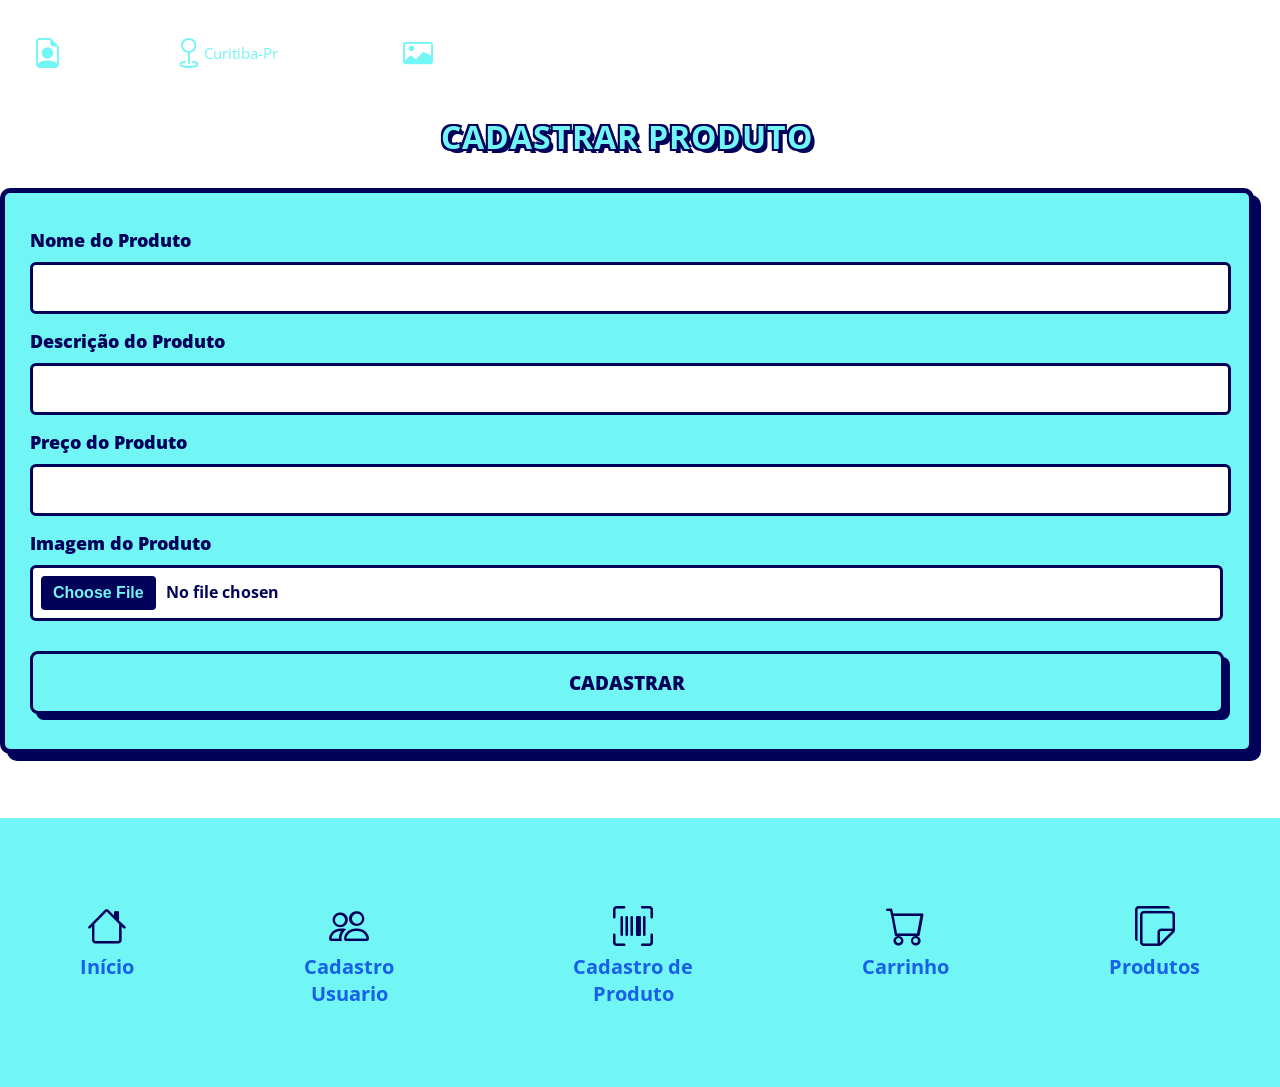
<file: cadastroProduto.html>
<!DOCTYPE html>
<html lang="pt-br">
<head>
    <meta charset="UTF-8">
    <meta http-equiv="X-UA-Compatible" content="IE=edge">
    <meta name="viewport" content="width=device-width, initial-scale=1.0">
    <link rel="stylesheet" href="https://cdn.jsdelivr.net/npm/bootstrap-icons@1.13.2/font/bootstrap-icons.min.css">
    <link rel="stylesheet" href="./css/style-padrao.css">
    

    <title>CWDRUMS</title>
</head>
<body>
    <header class="cabecalho">
        <nav class="menu">
            <ul class="ul-menu">
                <a href="login.html"><li><i class="bi bi-file-earmark-person"></i></li></a>

                <li id="imagem-localizacao"><i class="bi bi-geo"></i><p class="nome-localizacao">Curitiba-Pr</p></li>

                <li><i class="bi bi-card-image"> </i></li>
    
            </ul>
        </nav>
    </header>

<section id="cadastro-produto">

        <h1 class="nome-cadastrar-produto">Cadastrar Produto</h1>

        <form action="">
            <div class="descricoes-cadastro">
                <label for="">Nome do Produto</label>
                <input type="text">

                <label for="">Descrição do Produto</label>
                <input type="text">

                <label for="">Preço do Produto</label>
                <input type="text">

                <label for="">Imagem do Produto</label>
                <input type="file">

                <button class="add">Cadastrar</button>
            </div>
        </form>
</section>

  <footer id="footer" class="footer">
            <ul class="footer-card">
                <a href="home.html"><li class="footer-item">
                    <i class="bi bi-house"></i>
                    <p class="footer-nome-item">Início</p></li>
                </a>
                <a href="cadastroUsuario.html"><li class="footer-item">
                    <i class="bi bi-people"></i>
                    <p class="footer-nome-item">Cadastro Usuario</p></li>
                </a>
                <a href="cadastroProduto.html"><li  class="footer-item">
                    <i class="bi bi-upc-scan"></i>
                    <p class="footer-nome-item">Cadastro de Produto</p></li>
                </a>
                <a href="carrinho.html"><li  class="footer-item">
                    <i class="bi bi-cart"></i>
                    <p class="footer-nome-item">Carrinho</p></li>
                </a>
                <a href="produto.html"><li  class="footer-item" class="footer-item">
                    <i class="bi bi-stickies"></i>
                    <p class="footer-nome-item">Produtos</p></li>
                </a>
            </ul>
        </footer>

       </main>
    
</body>
</html>
</file>
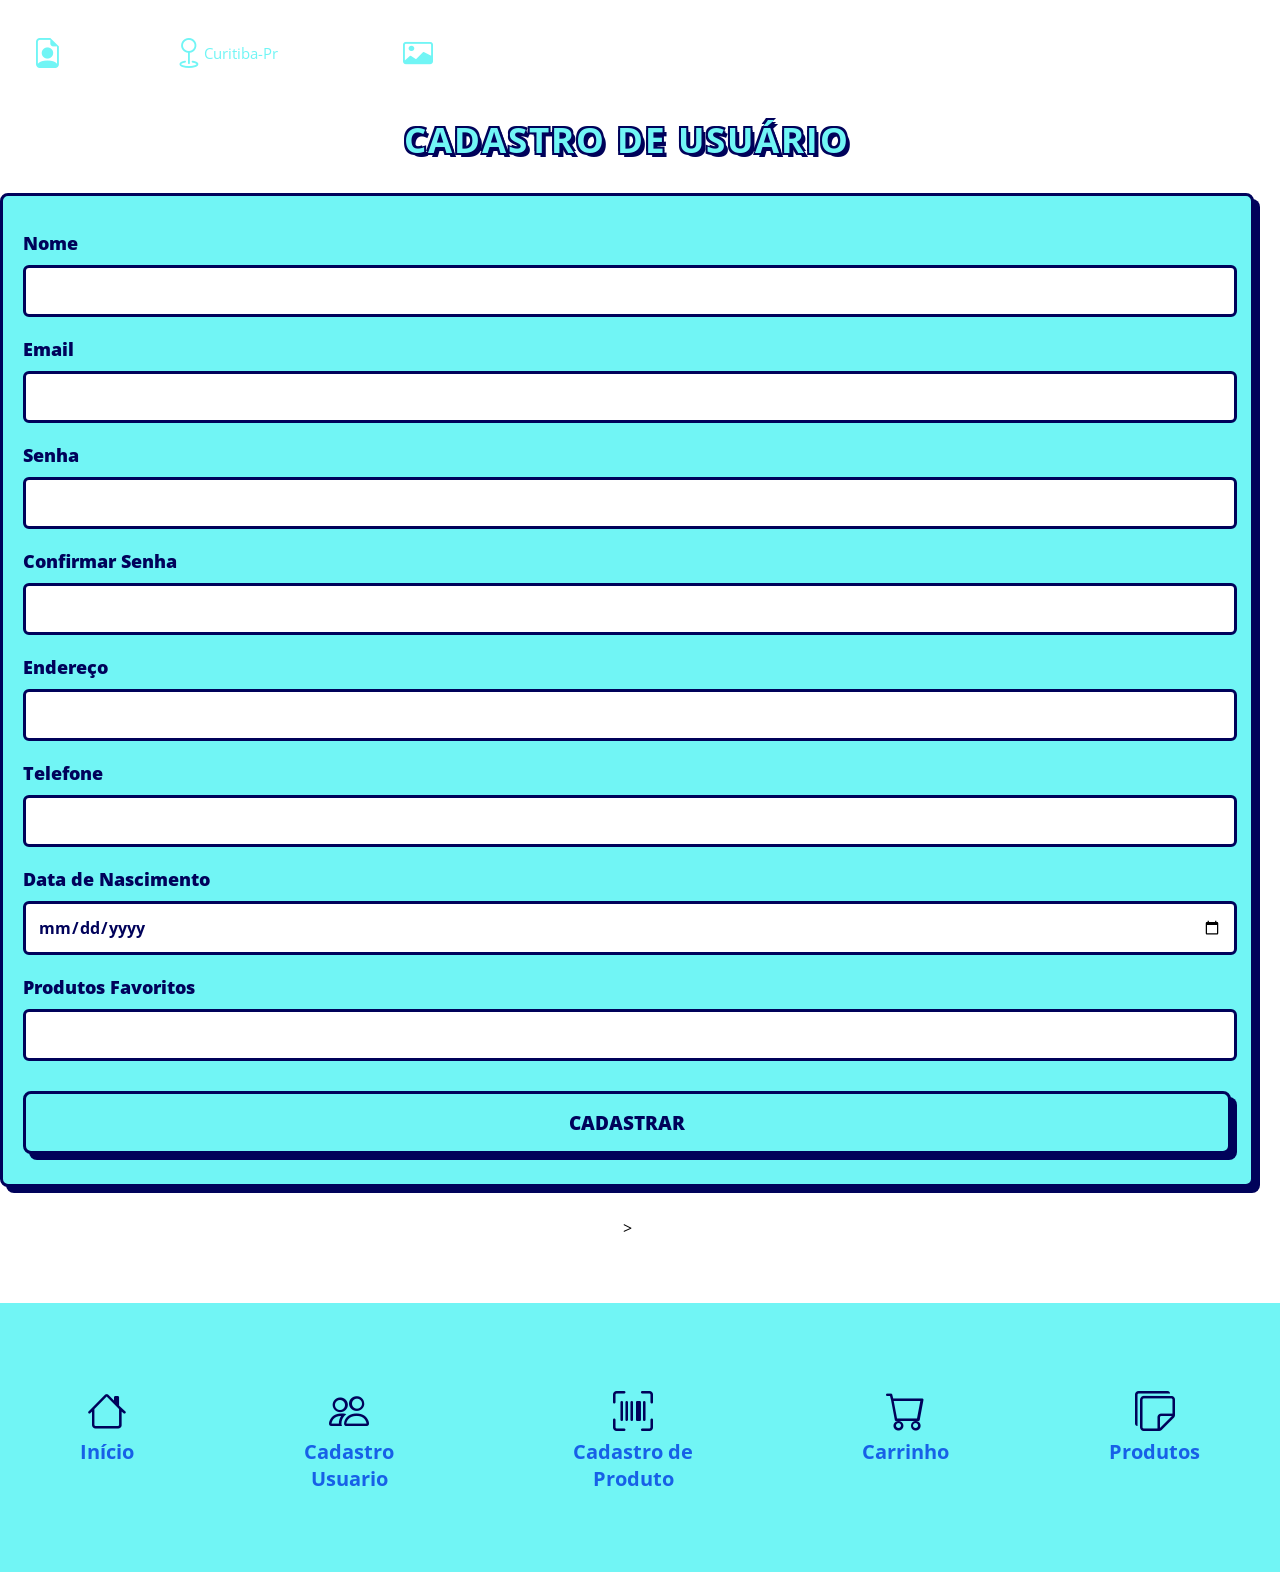
<file: cadastroUsuario.html>
<!DOCTYPE html>
<html lang="pt-br">
<head>
    <meta charset="UTF-8">
    <meta http-equiv="X-UA-Compatible" content="IE=edge">
    <meta name="viewport" content="width=device-width, initial-scale=1.0">
    <link rel="stylesheet" href="https://cdn.jsdelivr.net/npm/bootstrap-icons@1.13.2/font/bootstrap-icons.min.css">
    <link rel="stylesheet" href="./css/style-padrao.css">
    

    <title>CWDRUMS</title>
</head>
<body>
    <header class="cabecalho">
        <nav class="menu">
            <ul class="ul-menu">
                <a href="login.html"><li><i class="bi bi-file-earmark-person"></i></li></a>

                <li id="imagem-localizacao"><i class="bi bi-geo"></i><p class="nome-localizacao">Curitiba-Pr</p></li>

                <li><i class="bi bi-card-image"> </i></li>
    
            </ul>
        </nav>
    </header>
    
    <section id="cadastro-usuario">

        <h1 class="nome-cadastro-usuario">Cadastro de Usuário</h1>

        <form action="">
            <div class="descricao-usuario">
                <label for="">Nome</label>
                <input type="text">

                <label for="">Email</label>
                <input type="email">

                <label for="">Senha</label>
                <input type="password">

                <label for="">Confirmar Senha</label>
                <input type="password">

                <label for="">Endereço</label>
                <input type="text">

                <label for="">Telefone</label>
                <input type="text">

                <label for="">Data de Nascimento</label>
                <input type="date">

                <label for="">Produtos Favoritos</label>
                <input type="text">


                <button class="add">Cadastrar</button>
            </div>

        </form>>
    </section>

      <footer id="footer" class="footer">
            <ul class="footer-card">
                <a href="home.html"><li class="footer-item">
                    <i class="bi bi-house"></i>
                    <p class="footer-nome-item">Início</p></li>
                </a>
                <a href="cadastroUsuario.html"><li class="footer-item">
                    <i class="bi bi-people"></i>
                    <p class="footer-nome-item">Cadastro Usuario</p></li>
                </a>
                <a href="cadastroProduto.html"><li  class="footer-item">
                    <i class="bi bi-upc-scan"></i>
                    <p class="footer-nome-item">Cadastro de Produto</p></li>
                </a>
                <a href="carrinho.html"><li  class="footer-item">
                    <i class="bi bi-cart"></i>
                    <p class="footer-nome-item">Carrinho</p></li>
                </a>
                <a href="produto.html"><li  class="footer-item" class="footer-item">
                    <i class="bi bi-stickies"></i>
                    <p class="footer-nome-item">Produtos</p></li>
                </a>
            </ul>
        </footer>


       </main>
    
</body>
</html>
</file>
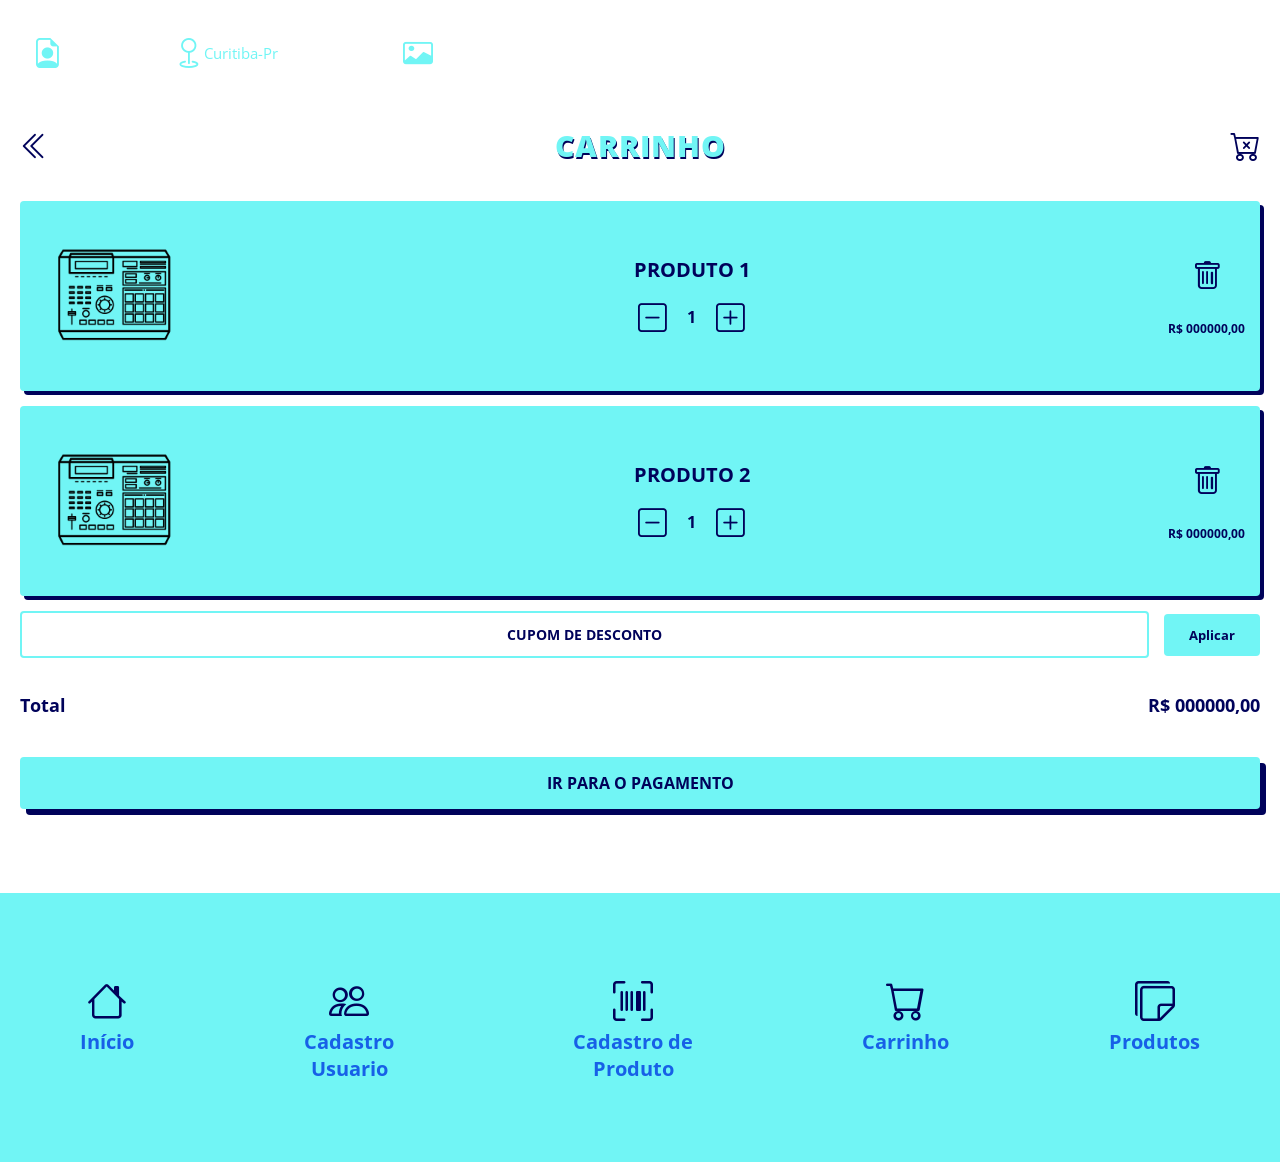
<file: carrinho.html>
<!DOCTYPE html>
<html lang="pt-br">
<head>
    <meta charset="UTF-8">
    <meta http-equiv="X-UA-Compatible" content="IE=edge">
    <meta name="viewport" content="width=device-width, initial-scale=1.0">
    <link rel="stylesheet" href="https://cdn.jsdelivr.net/npm/bootstrap-icons@1.13.2/font/bootstrap-icons.min.css">
    <link rel="stylesheet" href="./css/style-padrao.css">
    

    <title>CWDRUMS</title>
</head>
<body>
    <header class="cabecalho">
        <nav class="menu">
            <ul class="ul-menu">
                <a href="login.html"><li><i class="bi bi-file-earmark-person"></i></li></a>

                <li id="imagem-localizacao"><i class="bi bi-geo"></i><p class="nome-localizacao">Curitiba-Pr</p></li>

                <li><i class="bi bi-card-image"> </i></li>
    
            </ul>
        </nav>
    </header>



    <section id="carrinho-cabecalho">
        <i class="bi bi-chevron-double-left"></i>
        <p class="nome-carrinho">Carrinho</p>

        <i class="bi bi-cart-x"></i>

    </section>

    <section id="imagem-produto2">
        <div class="imagem-produto3">
            <img src="./images/mpc 2.png" alt="Imagem do Produto">
            <div>
                <h3 class="nome-produto2">Produto 1</h3>
                <div class="menos-mais">
            <i class="bi bi-dash-square"></i>
            <p>1</p>
            <i class="bi bi-plus-square"></i>
        </div>
        <div class="lixeira">
            <i class="bi bi-trash"></i>
            <p class="valor-produto">R$ 000000,00</p>
        </div>
            </div>


        </div>
     </section>


    <section id="imagem-produto2">
        <div class="imagem-produto3">
            <img src="./images/mpc 2.png" alt="Imagem do Produto">
            <div>
                <h3 class="nome-produto2">Produto 2</h3>
                <div class="menos-mais">
            <i class="bi bi-dash-square"></i>
            <p>1</p>
            <i class="bi bi-plus-square"></i>
        </div>
        <div class="lixeira">
            <i class="bi bi-trash"></i>
            <p class="valor-produto">R$ 000000,00</p>
        </div>
            </div>


        </div>
    </section>

    <section id="cupom">
        <input type="text" placeholder="Cupom de Desconto">
        <button>Aplicar</button>
    </section>

    <section id="valor-total-produto">
        <div class="valor-compra">
        <p class="nome-total">Total</p>
        <p class="rs-total">R$ 000000,00</p>
        </div>

        <button class="add">Ir para o pagamento</button>
    </section>

     <footer id="footer" class="footer">
            <ul class="footer-card">
                <a href="home.html"><li class="footer-item">
                    <i class="bi bi-house"></i>
                    <p class="footer-nome-item">Início</p></li>
                </a>
                <a href="cadastroUsuario.html"><li class="footer-item">
                    <i class="bi bi-people"></i>
                    <p class="footer-nome-item">Cadastro Usuario</p></li>
                </a>
                <a href="cadastroProduto.html"><li  class="footer-item">
                    <i class="bi bi-upc-scan"></i>
                    <p class="footer-nome-item">Cadastro de Produto</p></li>
                </a>
                <a href="carrinho.html"><li  class="footer-item">
                    <i class="bi bi-cart"></i>
                    <p class="footer-nome-item">Carrinho</p></li>
                </a>
                <a href="produto.html"><li  class="footer-item" class="footer-item">
                    <i class="bi bi-stickies"></i>
                    <p class="footer-nome-item">Produtos</p></li>
                </a>
            </ul>
        </footer>

        <script src="./js/script-carrinho.js"></script>
</body>
</html>
</file>
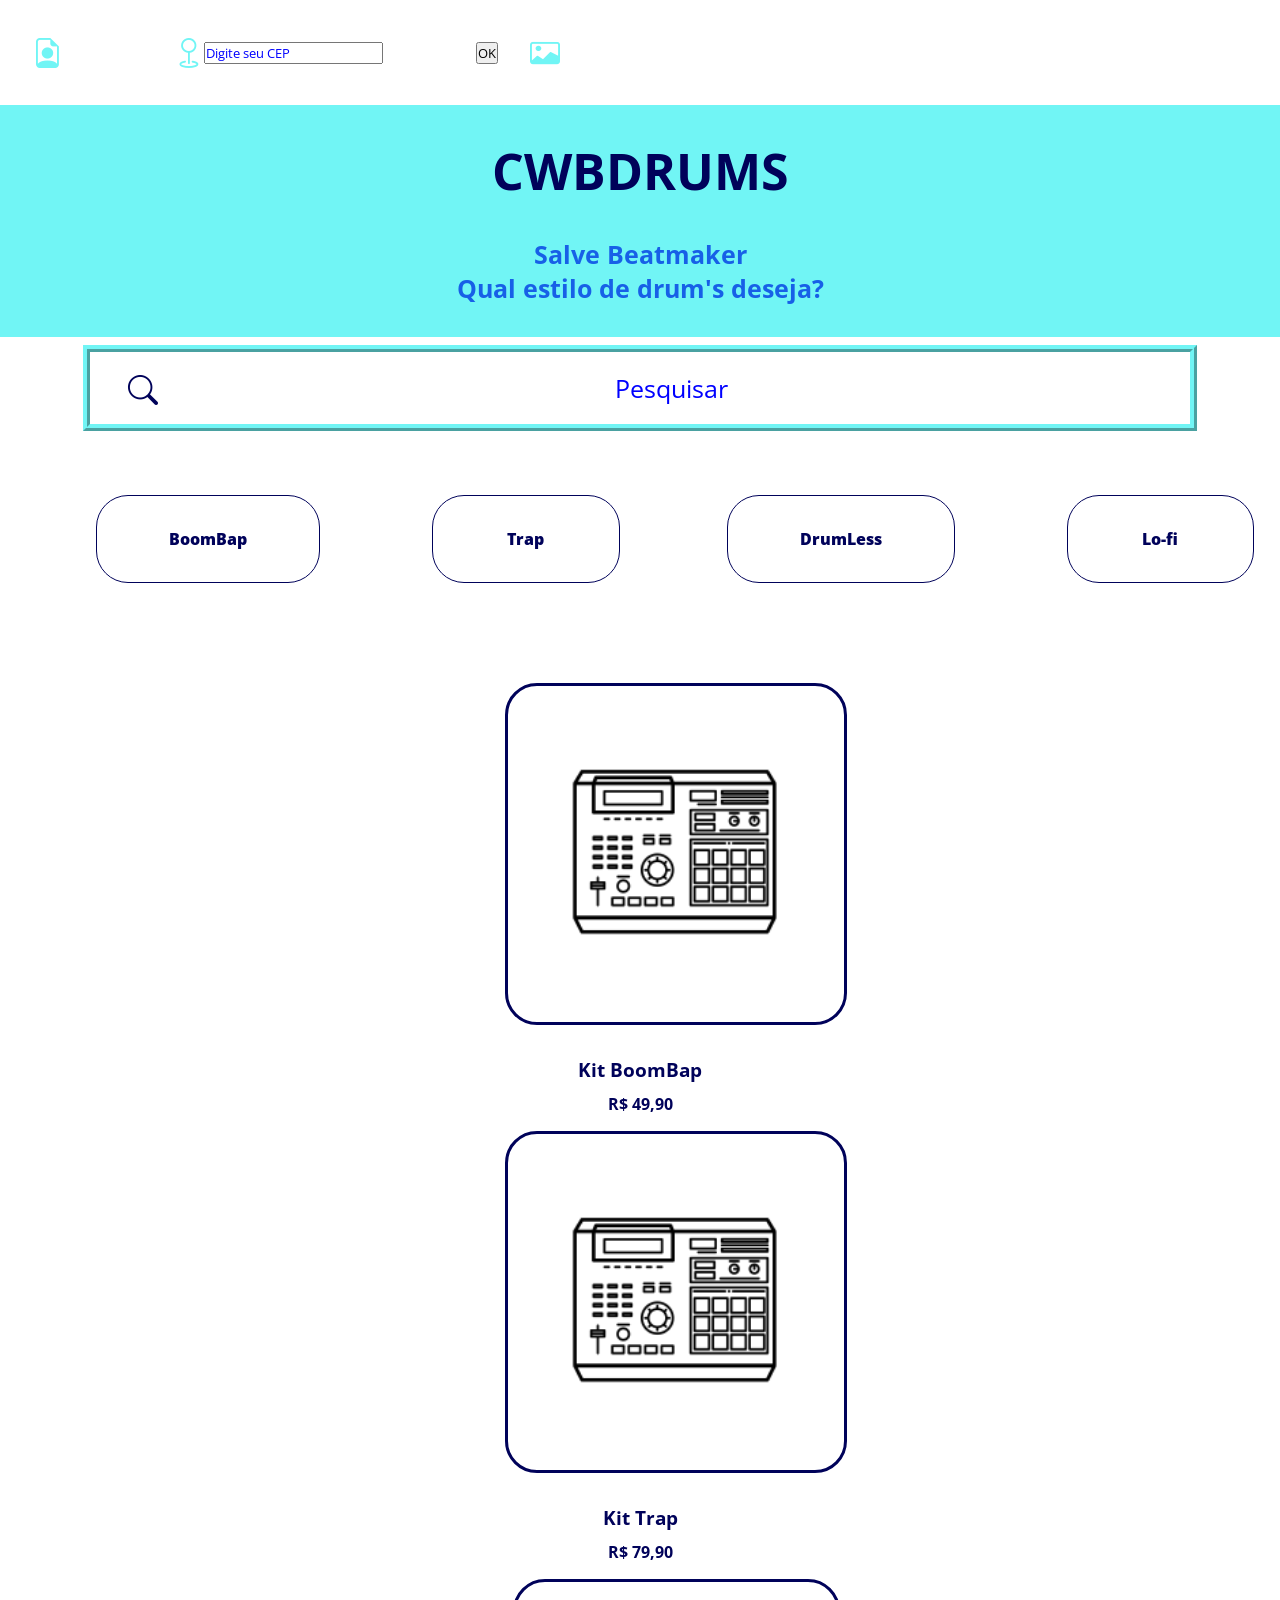
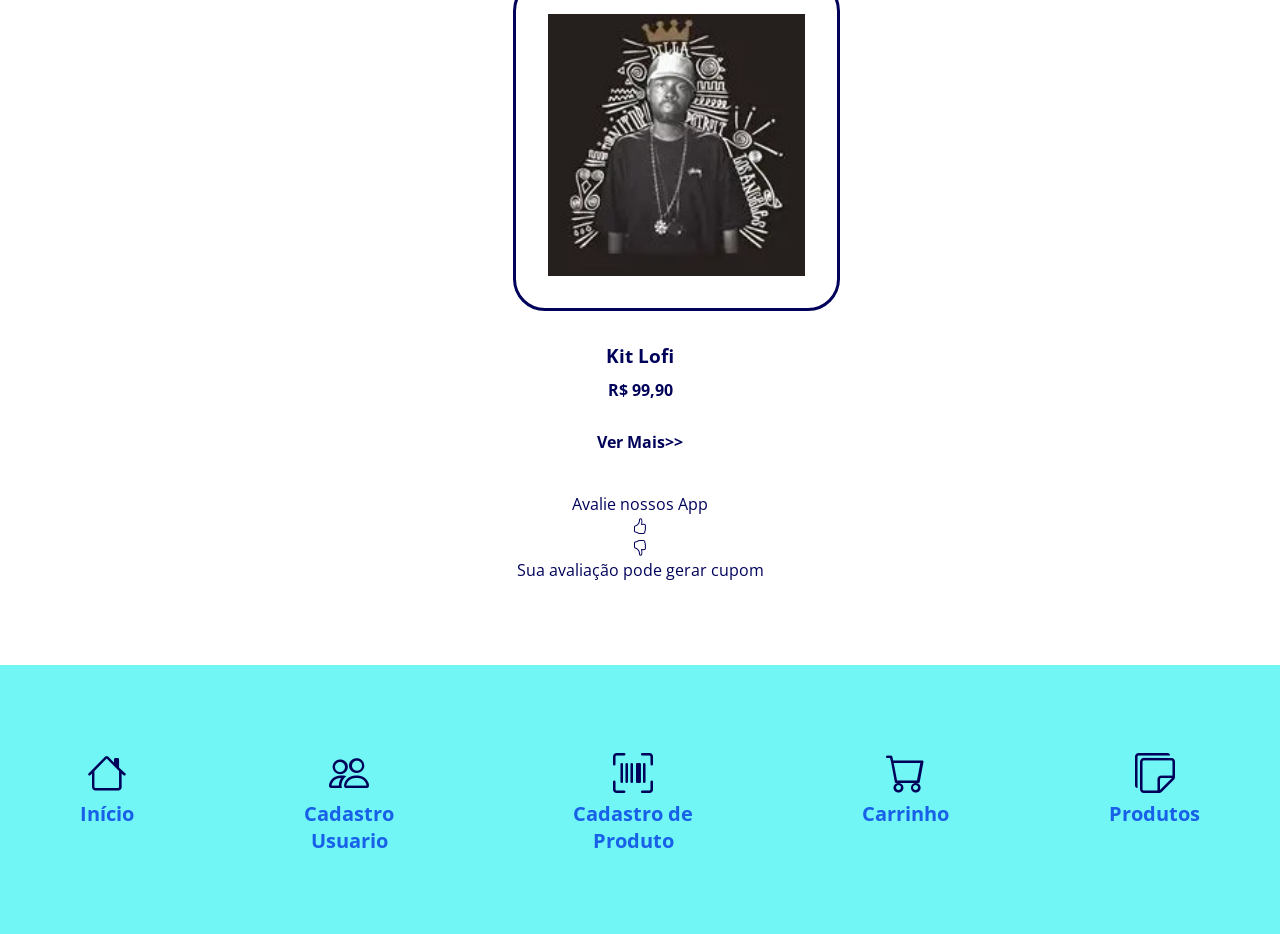
<file: home.html>
<!DOCTYPE html>
<html lang="pt-br">
<head>
    <meta charset="UTF-8">
    <meta http-equiv="X-UA-Compatible" content="IE=edge">
    <meta name="viewport" content="width=device-width, initial-scale=1.0">
    <link rel="stylesheet" href="https://cdn.jsdelivr.net/npm/bootstrap-icons@1.13.2/font/bootstrap-icons.min.css">
    <link rel="stylesheet" href="./css/style-padrao.css">
    

    <title>CWDRUMS</title>
</head>
<body>
    <header class="cabecalho">
        <nav class="menu">
            <ul class="ul-menu">
                <a href="login.html"><li><i class="bi bi-file-earmark-person"></i></li></a>

                <li id="imagem-localizacao">
                    <i class="bi bi-geo"></i>
                    <input id="cep" type="text" placeholder="Digite seu CEP">
                    <p class="nome-localizacao"></p></li>
                    <button onclick="consultaEndereco()">OK</button>

                <li><i class="bi bi-card-image"> </i></li>
    
            </ul>
        </nav>
    </header>

    <main>
        <section
         id="inicio">
            <h1 id="nome-empresa">CWBDRUMS</h1>
            <h2 class="mensagem">Salve Beatmaker
            <h3 class="mensagem">Qual estilo de drum's deseja?</h3>
            </h2>

      </section>

        <section id="input">
            <i class="bi bi-search"></i>
            <input id="input-text" type="text" placeholder="Pesquisar">
        </section>


        <section id="categorias">
            <ul id="categoria-ul">
                <a href="" class="categoria-a">
                    <li class="categoria">BoomBap</li>
                </a>
                <a href="" class="categoria-a">
                    <li class="categoria">Trap</li>
                </a>
                <a href="" class="categoria-a">
                    <li class="categoria">DrumLess</li
                        ></a>
                <a href="" class="categoria-a">
                    <li class="categoria">Lo-fi</li>
                </a>
                
                
            </ul>
        </section> 

        <section id="categoria-produto">
            <div class="imagem-produto">
                <a href=""><img src="./images/mpc 2.png" alt="">
                <h3 class="nome-produto">Kit BoomBap</h3>
                <p class="preco-produto">R$ 49,90</p></a>
                
                <a href=""><img src="./images/mpc 2.png" alt="">
                <h3 class="nome-produto">Kit Trap</h3>
                <p class="preco-produto">R$ 79,90</p></a>

                <a href=""><img src="./images/OIP.jpg" alt="">
                <h3 class="nome-produto">Kit Lofi</h3>
                <p class="preco-produto">R$ 99,90</p></a>
                
            </div>

            <div>
                <a href="">Ver Mais>></a>
            </div>
        </section>
        
        <section id="avaliacao">
            <p class="avaliacao-nome">Avalie nossos App</p>
            <i class="bi bi-hand-thumbs-up"></i>
            <i class="bi bi-hand-thumbs-down"></i>

            <span>Sua avaliação pode gerar cupom</span>
        </section>

        <footer id="footer" class="footer">
            <ul class="footer-card">
                <a href="home.html"><li class="footer-item">
                    <i class="bi bi-house"></i>
                    <p class="footer-nome-item">Início</p></li>
                </a>
                <a href="cadastroUsuario.html"><li class="footer-item">
                    <i class="bi bi-people"></i>
                    <p class="footer-nome-item">Cadastro Usuario</p></li>
                </a>
                <a href="cadastroProduto.html"><li  class="footer-item">
                    <i class="bi bi-upc-scan"></i>
                    <p class="footer-nome-item">Cadastro de Produto</p></li>
                </a>
                <a href="carrinho.html"><li  class="footer-item">
                    <i class="bi bi-cart"></i>
                    <p class="footer-nome-item">Carrinho</p></li>
                </a>
                <a href="produto.html"><li  class="footer-item" class="footer-item">
                    <i class="bi bi-stickies"></i>
                    <p class="footer-nome-item">Produtos</p></li>
                </a>
            </ul>
        </footer>
     

       </main>
       <script src="./js/script-home.js"></script>
    
</body>
</html>
</file>
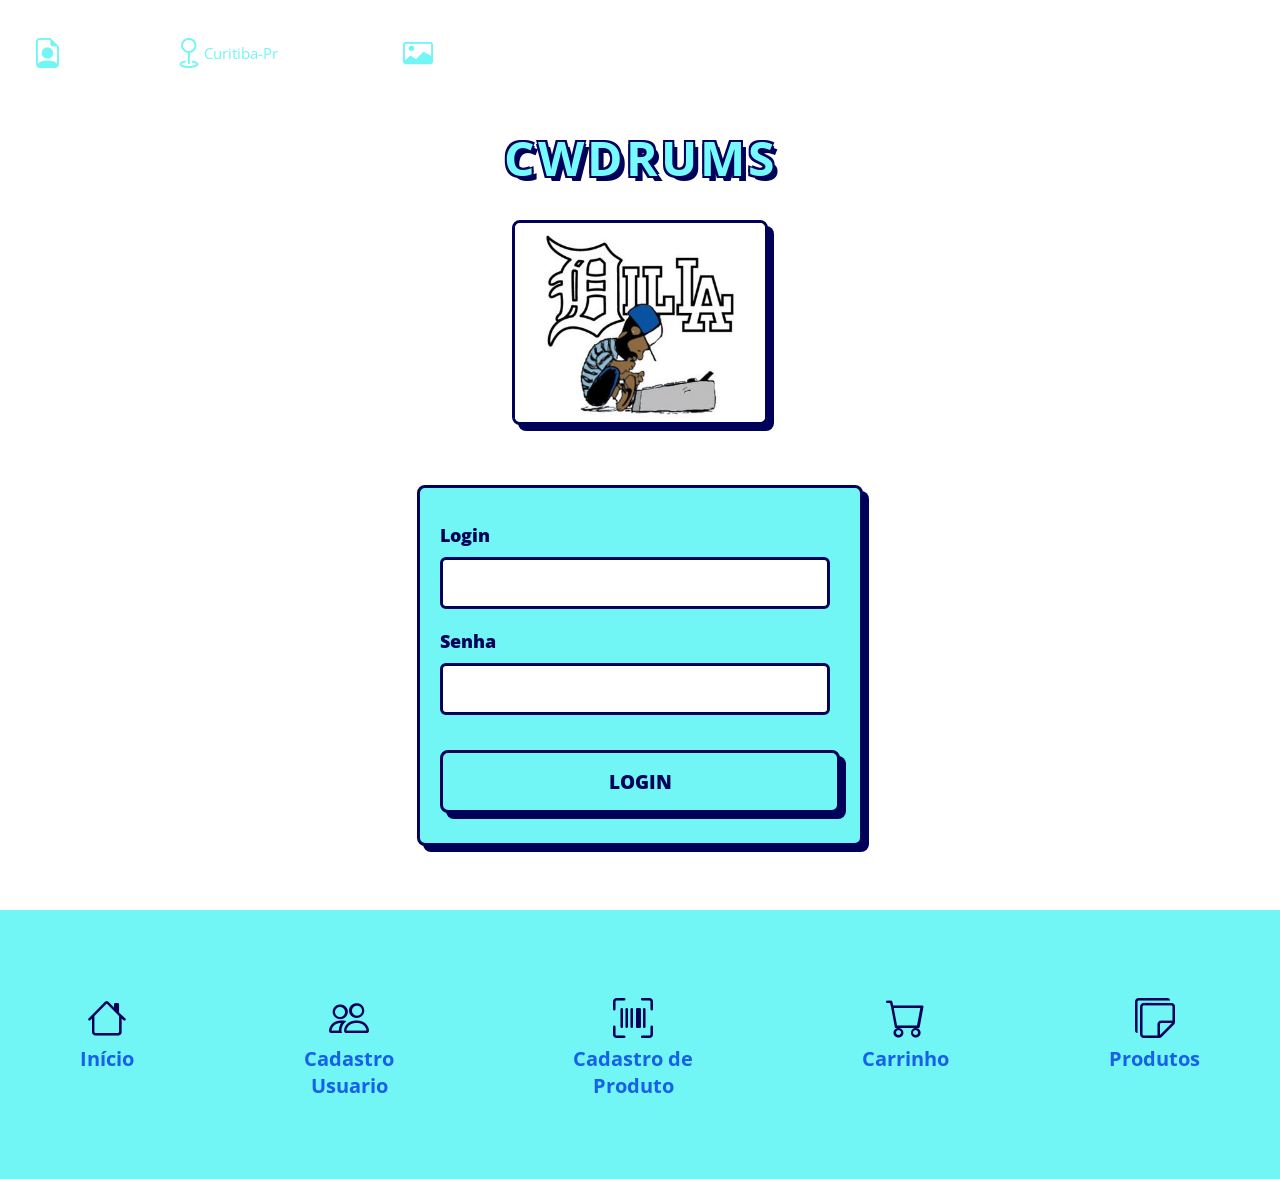
<file: login.html>
<!DOCTYPE html>
<html lang="pt-br">
<head>
    <meta charset="UTF-8">
    <meta http-equiv="X-UA-Compatible" content="IE=edge">
    <meta name="viewport" content="width=device-width, initial-scale=1.0">
    <link rel="stylesheet" href="https://cdn.jsdelivr.net/npm/bootstrap-icons@1.13.2/font/bootstrap-icons.min.css">
    <link rel="stylesheet" href="./css/style-padrao.css">
    

    <title>CWDRUMS</title>
</head>
<body>
    <header class="cabecalho">
        <nav class="menu">
            <ul class="ul-menu">
                <a href="login.html"><li><i class="bi bi-file-earmark-person"></i></li></a>

                <li id="imagem-localizacao"><i class="bi bi-geo"></i><p class="nome-localizacao">Curitiba-Pr</p></li>

                <li><i class="bi bi-card-image"> </i></li>
    
            </ul>
        </nav>
    </header>

    <section id="login">
        <h1 class="nome-empresa">CWDRUMS</h1>
        <img src="./images/j dilla.jpg" alt="Imagem da empresa">

        <Section id="mensagem-ok" class="mensagem-ok"></Section>

        <div class="descricao-login">
            <label for="">Login</label>
            <input id="meuInput" type="text">

            <label for="">Senha</label>
            <input id="meuInput2" type="password">

            <button id="addBotao" class="add">Login</button>
        </div>
    </section>

  <footer id="footer" class="footer">
            <ul class="footer-card">
                <a href="home.html"><li class="footer-item">
                    <i class="bi bi-house"></i>
                    <p class="footer-nome-item">Início</p></li>
                </a>
                <a href="cadastroUsuario.html"><li class="footer-item">
                    <i class="bi bi-people"></i>
                    <p class="footer-nome-item">Cadastro Usuario</p></li>
                </a>
                <a href="cadastroProduto.html"><li  class="footer-item">
                    <i class="bi bi-upc-scan"></i>
                    <p class="footer-nome-item">Cadastro de Produto</p></li>
                </a>
                <a href="carrinho.html"><li  class="footer-item">
                    <i class="bi bi-cart"></i>
                    <p class="footer-nome-item">Carrinho</p></li>
                </a>
                <a href="produto.html"><li  class="footer-item" class="footer-item">
                    <i class="bi bi-stickies"></i>
                    <p class="footer-nome-item">Produtos</p></li>
                </a>
            </ul>
    </footer>
<script src="./js/script-login.js"></script>

    
</body>
</html>
</file>
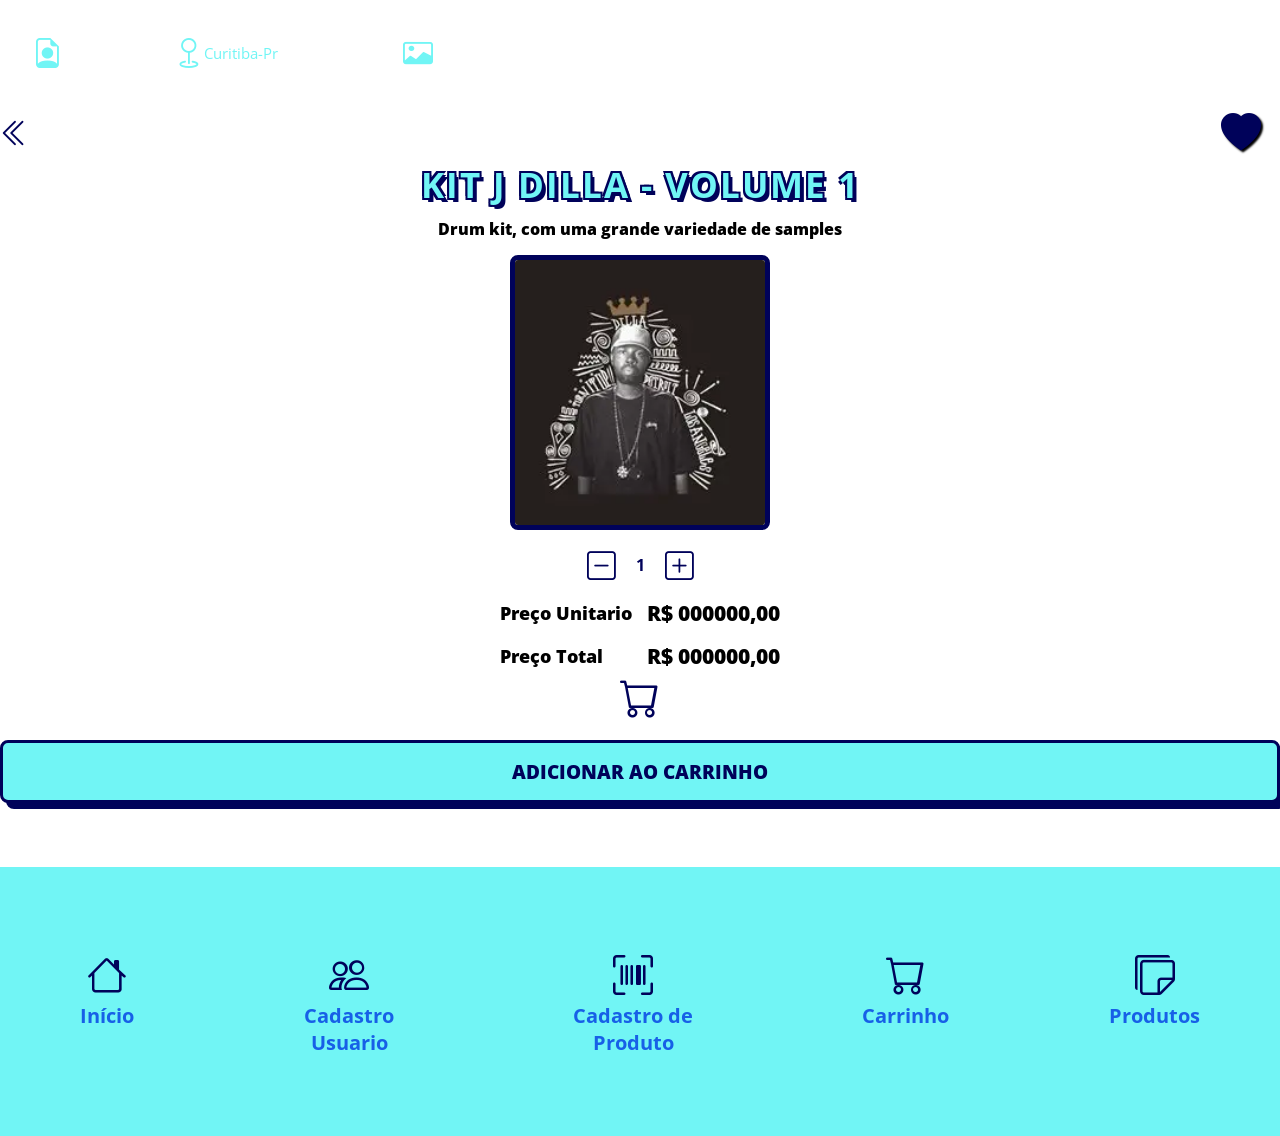
<file: produto.html>
<!DOCTYPE html>
    <html lang="pt-br">
    <head>
        <meta charset="UTF-8">
        <meta http-equiv="X-UA-Compatible" content="IE=edge">
        <meta name="viewport" content="width=device-width, initial-scale=1.0">
        <link rel="stylesheet" href="https://cdn.jsdelivr.net/npm/bootstrap-icons@1.13.2/font/bootstrap-icons.min.css">
        <link rel="stylesheet" href="./css/style-padrao.css">
        

        <title>CWDRUMS</title>
    </head>
    <body>
        <header class="cabecalho">
            <nav class="menu">
                <ul class="ul-menu">
                    <a href="login.html"><li><i class="bi bi-file-earmark-person"></i></li></a>

                    <li id="imagem-localizacao"><i class="bi bi-geo"></i><p class="nome-localizacao">Curitiba-Pr</p></li>

                    <li><i class="bi bi-card-image"> </i></li>
        
                </ul>
            </nav>
        </header>

        <section id="cabecalho-produto">
            <i class="bi bi-chevron-double-left"></i>
            <i class="bi bi-heart-fill"></i>
        </section>

        <section id="nome-produto-kit">
            <h1 class="nome-kit">KIT J DILLA - VOLUME 1</h1>
            <p class="descricao-produto">Drum kit, com uma grande variedade de samples</p>
        </section>

        <div class="imagem-produto4">
            <img src=".//images/OIP.png" alt="Imagem do Produto">

            <div class="menos-mais">
                <i class="bi bi-dash-square"></i>
                <p class="quantidade">1</p>
                <i class="bi bi-plus-square"></i>
            </div>
        </div>

        <div class="valor-produto2">
            <p class="preco">Preço Unitario</p>
            <p class="preco">R$ 000000,00</p> 

            <p class="preco">Preço Total</p>
            <p class="preco">R$ 000000,00</p>
        </div>

        <div >
            <i class="bi bi-cart"></i>
            <button class="add">Adicionar ao Carrinho</button>
        </div>

          <footer id="footer" class="footer">
            <ul class="footer-card">
                <a href="home.html"><li class="footer-item">
                    <i class="bi bi-house"></i>
                    <p class="footer-nome-item">Início</p></li>
                </a>
                <a href="cadastroUsuario.html"><li class="footer-item">
                    <i class="bi bi-people"></i>
                    <p class="footer-nome-item">Cadastro Usuario</p></li>
                </a>
                <a href="cadastroProduto.html"><li  class="footer-item">
                    <i class="bi bi-upc-scan"></i>
                    <p class="footer-nome-item">Cadastro de Produto</p></li>
                </a>
                <a href="carrinho.html"><li  class="footer-item">
                    <i class="bi bi-cart"></i>
                    <p class="footer-nome-item">Carrinho</p></li>
                </a>
                <a href="produto.html"><li  class="footer-item" class="footer-item">
                    <i class="bi bi-stickies"></i>
                    <p class="footer-nome-item">Produtos</p></li>
                </a>
            </ul>
        </footer>

        <script src="./js/script-produto.js"></script>
        
    </body>
    </html>
</file>
<file: css/style-padrao.css>
/*fonte */
@import url('https://fonts.googleapis.com/css2?family=Fjalla+One&family=Open+Sans:ital,wght@0,300..800;1,300..800&display=swap');


*{
    font-family: 'Open Sans', cursive;
    padding: 0;
    margin: 0;
}

ruter{
    text-decoration: none;
    color: black;
}

Body{
    min-height: 100vh;
    
}

:root{
    --blackground-clean: #71f5f5;
    --cor-da-empresa: #00025a;

}

/* Eslização da header */
.cabecalho{

    width: 100%;
    background-image: url(https://f4.bcbits.com/img/a1353065951_16.jpg);
    background-size: cover;


        
}

.menu{
    display: flex;
}

.menu .ul-menu{
    display: flex;
    justify-content: flex-end;
    align-items: center;

}

.ul-menu li{
    list-style: none;
    padding: 2rem;
    color:antiquewhite;

}

.bi-file-earmark-person{
    font-size: 30px;
    color: var(--blackground-clean)
}

ul li#imagem-localizacao{
    display: flex;
    padding-right: 0;
    padding-left: 5rem;
    margin-right: .8rem;
    align-items: center;

}



.bi-geo{
    font-size: 30px;
    color: var(--blackground-clean)
}

.nome-localizacao{

    font-size: 15px;
    color: var(--blackground-clean);
    padding-left: 0;
    padding-right: 5rem;

}



.bi-card-image{
    font-size: 30px;
    color: var(--blackground-clean)
}

/*Estilizacao da Seção de mensagens*/

section#inicio{
    padding: 2rem;
    background: var(--blackground-clean);
    text-align: center ;

}

#nome-empresa{
    font-style:bold ;
    font-size: 50px;
    margin-bottom: 2rem;
    color: var(--cor-da-empresa);

}

.mensagem{
    color: rgb(23, 96, 231);
    font-size: 25px;
}

/*Estilização da seçao INPUT*/

section#input{
    display: flex;
    padding-top: .5rem;
    width: 90%;
    margin: auto;
    align-items: center;
    
}

i.bi-search{
    position: absolute;
    color: var(--cor-da-empresa);
    padding-top: .2rem;
    padding-left: 4rem;
    font-size: 30px;
    
}

#input-text{
    width: 90%;
    margin: auto;
    font-size: 25px;
    padding: 1.2rem 0 1.2rem;
    padding-left: 4rem;
    border: 2mm ridge var(--blackground-clean);
    text-align: center;

}

input:focus{
    outline: 0;
}

::-webkit-input-placeholder{
    color: blue;
}

input[type="texte"]{
    color: blue;
}

/*Estilização da seção categoria*/

section#categorias{
    display: flex;

}

#categoria-ul{
    display: flex;
    justify-content: center;
}

.categoria-a{
    margin: 3rem 5rem;
    text-decoration: none;
    justify-content: center;
}

li.categoria{
    margin: auto;
    color: var(--cor-da-empresa);
    list-style: none;
    border: solid 1px var(--cor-da-empresa);
    border-radius: 2rem;
    width: 90%;
    padding: 2rem;
    margin: 1rem;
    font-weight: 1000;
    text-align: center;
    transition: transform 0.6s ease-in-out;
    transition: box-shadow 0.2s ease-in-out;

}

.categoria:hover{
    background-color: var(--blackground-clean);
    border: 5px solid var(--cor-da-empresa);
    transform: scale(1.1);
    box-shadow: 0 5px 15px black;

}

/*estilização produtos*/

#categoria-produto {
    display: flex;
    flex-direction: column;
    align-items: center; 
    text-align: center;
    padding: 20px 0;
}

.imagem-produto {
    display: flex;
    flex-direction: column;
    align-items: center;
    
}

.imagem-produto img {
    max-width: 100%;
    height: auto;
    margin-top: 20px; 
    border: solid 3px var(--cor-da-empresa);
    border-radius: 2rem;
     width: 90%;
    padding: 2rem;
    margin: 1rem;
    font-weight: 1000;
    text-align: center;
    transition: transform 0.6s ease-in-out;
    transition: box-shadow 0.2s ease-in-out;
}

.nome-produto {
    margin-top: 10px; 
    margin-bottom: 10px;
    font-size: 1.2rem;
}


#categoria-produto div:last-child {
    margin-top: 30px;   
}

/* Estilo do link "Ver Mais" */
#categoria-produto a {
    text-decoration: none;
    font-weight: bold;
    color: var(--cor-da-empresa); 
}

#categoria-produto a:hover {
    text-decoration: underline;
}

/*estilizaçao avaliação*/

#avaliacao{
    display: flex;
    flex-direction: column;
    align-items: center; 
    text-align: center;
    padding: 20px 0;
    color: var(--cor-da-empresa);

}


/*Estilizacao do foooter*/

.footer{
    background-color: var(--blackground-clean);
    margin-top: 4rem;
}

.footer-card{
    display: flex;
    justify-content: space-around;
    align-items: baseline;

}

.footer-card li{
    list-style: none;
}

.footer-card a{
    text-decoration: none;
    text-align: center;
    color: black;

}

.footer-item{
    margin: 5rem;

}

i.bi-house{
    font-size: 40px;
    color: var(--cor-da-empresa);
}

i.bi-people{
    font-size: 40px;
    color: var(--cor-da-empresa);
}


i.bi-upc-scan{
    font-size: 40px;
    color: var(--cor-da-empresa);
}

i.bi-cart{
    font-size: 40px;
    color: var(--cor-da-empresa);
}

i.bi-stickies{
    font-size: 40px;
    color: var(--cor-da-empresa);
}

.footer-nome-item{
    font-size: 20px;
    font-weight: 700;
    color: rgb(23, 96, 231);

}

/*Estilização carrinho*/

#carrinho-cabecalho{
    display: flex;
    justify-content: space-between;
    align-items: center;
    padding: 20px;
    margin-bottom: 10px;
}

i.bi-chevron-double-left{
    font-size: 30px;
    cursor: pointer;
    color: var(--cor-da-empresa);

   
}   
.nome-carrinho{
    font-size: 30px;
    font-weight: 900;
    text-transform: uppercase;
    color: var(--blackground-clean); 
    text-shadow: 1.5px 1.5px 0px var(--cor-da-empresa);
    letter-spacing: 1px;
}

i.bi-cart-x{  
    font-size: 30px;
    cursor: pointer;
    color: var(--cor-da-empresa);
    
}

#imagem-produto2 {
    margin: 15px 20px;
}

.imagem-produto3 {
    display: flex;
    justify-content: space-between;
    align-items: center;
    background-color: var(--blackground-clean);
    padding: 15px;
    border-radius: 4px;
    box-shadow: 4px 4px 0px var(--cor-da-empresa); 
    gap: 20px; 
}

.imagem-produto3 > img {
    width: 150px;
    height: 150px;
    object-fit: cover;
    padding: 5px;
    border-radius: 4px;
}

.imagem-produto3 > div {
    display: grid;
    grid-template-columns: 1fr auto;
    grid-template-rows: auto auto;
    width: 100%;
    align-items: center;
    row-gap: 15px;
}

.nome-produto2 {
    grid-column: 1;
    grid-row: 1;
    font-size: 20px;
    font-weight: bold;
    text-transform: uppercase;
    text-align: center;
    color: var(--cor-da-empresa);
}

.menos-mais {
    grid-column: 1;
    grid-row: 2;
    display: flex;
    align-items: center;
    justify-content: center;
    gap: 15px;
}

.menos-mais i {
    font-size: 15px;
    cursor: pointer;
    color: var(--cor-da-empresa);
}

.menos-mais p {
    font-size: 16px;
    font-weight: bold;
    color: var(--cor-da-empresa);
}

.lixeira {
    grid-column: 2;
    grid-row: 1 / 3; 
    display: flex;
    flex-direction: column;
    justify-content: space-between;
    align-items: center;
    height: 100%;
}

.lixeira .bi-trash {
    font-size: 30px;
    color: var(--cor-da-empresa);
    cursor: pointer;
}

.valor-produto {
    font-size: 12px;
    font-weight: bold;
    color: var(--cor-da-empresa);
    margin-top: 20px;
}

#cupom {
    display: flex;
    justify-content: space-between;
    align-items: center;
    margin: 15px 20px;
    gap: 15px; 
}

#cupom input {
    flex: 1; 
    padding: 12px 15px;
    border: 2px solid var(--blackground-clean);
    border-radius: 4px;
    font-size: 14px;
    font-weight: bold;
    color: var(--cor-da-empresa);
    text-align: center; 
    background-color: transparent;
    outline: none;
}

#cupom input::placeholder {
    color:var(--cor-da-empresa);
    text-transform: uppercase;
}

#cupom button {
    padding: 12px 25px;
    background-color: var(--blackground-clean);
    color: var(--cor-da-empresa); 
    border: none;
    border-radius: 4px;
    font-size: 13px;
    font-weight: bold;
    cursor: pointer;
    transition: background-color 0.2s;
}

#cupom button:hover {
    background-color: rgba(0, 0, 255, 0.363);
}


#valor-total-produto {
    padding: 20px;
    margin-top: 10px;
}

.valor-compra {
    display: flex;
    justify-content: space-between;
    align-items: center;
    margin-bottom: 25px; 
}

.nome-total,
.rs-total {
    font-size: 18px;
    font-weight: bold;
    color: var(--cor-da-empresa);
}

#valor-total-produto button {
    width: 100%;
    padding: 15px;
    background-color: var(--blackground-clean); 
    color: var(--cor-da-empresa);
    border: none;
    border-radius: 4px;
    font-size: 16px;
    font-weight: bold;
    cursor: pointer;
    text-transform: uppercase;
}


/*Estilizacao da page Produto*/


#cabecalho-produto {
    display: flex;
    justify-content: space-between;
    align-items: center;
}

i.bi-heart-fill{
    font-size: 40px;
    text-shadow: 2px 2px 2px black;
    color: var(--cor-da-empresa);
    padding-right: 1.2rem;
}

i.red{
    color: var(--blackground-clean);
}

/*i.bi-heart-fill:hover{
    color: var(--blackground-clean);
}*/


#nome-produto-kit {
    text-align: center;
    display: flex;
    flex-direction: column;
    gap: 10px;
}

.nome-kit {
    font-size: 2.2rem;
    color: var(--blackground-clean); 
    text-transform: uppercase;
    letter-spacing: 2px;
    text-shadow: 
        -2px -2px 0 var(--cor-da-empresa),  
         2px -2px 0 var(--cor-da-empresa),
        -2px  2px 0 var(--cor-da-empresa),
         2px  2px 0 var(--cor-da-empresa),
         4px  4px 0 var(--cor-da-empresa);
}

.descricao-produto {
    font-size: 1rem;
    font-weight: 800;
}


.imagem-produto4 {
    padding: 15px;
    display: flex;
    flex-direction: column;
    align-items: center;
    gap: 15px;
}

.imagem-produto4 img {
    width: 100%;
    max-width: 250px;
    border: 5px solid var(--cor-da-empresa);
    border-radius: 8px;
    background-color: white;
}

.menos-mais {
    display: flex;
    align-items: center;
    gap: 20px;
    font-size: 1.5rem;
    font-weight: 800;
}

.menos-mais i {
    font-size: 1.8rem;
    cursor: pointer;
}


.valor-produto2 {
    display: grid;
    grid-template-columns: auto auto;
    justify-content: center;
    gap: 15px;
    align-items: center;
    padding: 0 10px;
}

.valor-produto2 .preco {
    font-weight: 800;
    font-size: 1.1rem;
  
}

.valor-produto2 .preco:nth-child(even) {
    text-align: center;
    font-size: 1.3rem;
}

i.bi-cart{
    display: block;      
    text-align: center; 
    width: 100%;

}


.add {
    background-color: var(--blackground-clean);
    color: var(--cor-da-empresa);
    font-weight: 800;
    font-size: 1.2rem;
    padding: 15px 30px;
    border: 3px solid var(--cor-da-empresa);
    border-radius: 8px;
    cursor: pointer;
    text-transform: uppercase;
    width: 100%;
    box-shadow: 6px 6px 0px var(--cor-da-empresa);
    transition: all 0.1s ease;
    margin-top: 15px;
}

.add:active {
    transform: translate(4px, 4px);
    box-shadow: 2px 2px 0px ;
}



div:has(.add-carrinho) > i.bi-cart {
    display: none; 
}


/*Estilizacao da page Cadastro Produto*/


#cadastro-produto {
    display: flex;
    flex-direction: column;
    gap: 30px;
    align-items: center;
    width: 98%;
    margin-top: 10px;
}


.nome-cadastrar-produto {
    font-size: 2rem;
    color: var(--blackground-clean); 
    text-transform: uppercase;
    letter-spacing: 1px;
    text-align: center;
    text-shadow: 
        -2px -2px 0 var(--cor-da-empresa),  
         2px -2px 0 var(--cor-da-empresa),
        -2px  2px 0 var(--cor-da-empresa),
         2px  2px 0 var(--cor-da-empresa),
         4px  4px 0 var(--cor-da-empresa);
}


#cadastro-produto form {
    width: 100%;
}

.descricoes-cadastro {
    background-color: var(--blackground-clean);
    border: 5px solid var(--cor-da-empresa);
    border-radius: 10px;
    box-shadow: 7px 7px 0px var(--cor-da-empresa);
    padding: 35px 25px;
    display: flex;
    flex-direction: column;
    gap: 15px; 
}


.descricoes-cadastro label {
    font-weight: 1000;
    font-size: 1.1rem;
    color: var(--cor-da-empresa);
    margin-bottom: -5px; 
}


.descricoes-cadastro input[type="text"],
.descricoes-cadastro input[type="file"] {
    width: 98%;
    padding: 12px;
    font-size: 1rem;
    font-weight: 700;
    color: var(--cor-da-empresa);
    background-color: white;
    border: 3px solid var(--cor-da-empresa);
    border-radius: 6px;
    outline: none;
    transition: box-shadow 0.2s ease;
}


.descricoes-cadastro input[type="text"]:focus {
    box-shadow: 4px 4px 0px var(--cor-da-empresa);
}


.descricoes-cadastro input[type="file"] {
    padding: 8px;
    cursor: pointer;
}


.descricoes-cadastro input[type="file"]::file-selector-button {
    background-color: var(--cor-da-empresa);
    color: var(--blackground-clean);
    font-weight: 800;
    border: none;
    border-radius: 4px;
    padding: 8px 12px;
    margin-right: 10px;
    cursor: pointer;
    transition: opacity 0.2s;
}

.descricoes-cadastro input[type="file"]::file-selector-button:hover {
    opacity: 0.8;
}

.botao-cadastrar {
    background-color: var(--cor-da-empresa); 
    color: var(--blackground-clean); 
    font-weight: 900;
    font-size: 1.2rem;
    padding: 15px;
    margin-top: 20px;
    border: 3px solid var(--cor-da-empresa);
    border-radius: 8px;
    cursor: pointer;
    text-transform: uppercase;
    width: 100%;
    transition: all 0.1s ease;
}

.botao-cadastrar:active {
    transform: translate(2px, 2px);
}


/*Estilização da page Cadastro Usuario*/


#cadastro-usuario {
    display: flex;
    flex-direction: column;
    gap: 30px;
    align-items: center;
    width: 98%;
    margin-top: 10px;
}


.nome-cadastro-usuario {
    font-size: 2.2rem;
    color: var(--blackground-clean); 
    text-transform: uppercase;
    letter-spacing: 2px;
    text-align: center;
    text-shadow: 
        -2px -2px 0 var(--cor-da-empresa),  
         2px -2px 0 var(--cor-da-empresa),
        -2px  2px 0 var(--cor-da-empresa),
         2px  2px 0 var(--cor-da-empresa),
         4px  4px 0 var(--cor-da-empresa);
}


#cadastro-usuario form {
    width: 100%;
}

.descricao-usuario {
    background-color: var(--blackground-clean);
    border: 3px solid var(--cor-da-empresa);
    border-radius: 8px;
    box-shadow: 6px 6px 0px var(--cor-da-empresa);
    padding: 30px 20px;
    display: flex;
    flex-direction: column;
    gap: 15px;
}


.descricao-usuario label {
    font-weight: 900;
    font-size: 1.1rem;
    color: var(--cor-da-empresa);
    margin-bottom: -5px;
    margin-top: 5px;
}


.descricao-usuario input[type="text"],
.descricao-usuario input[type="email"],
.descricao-usuario input[type="password"],
.descricao-usuario input[type="date"] {
    width: 98%;
    padding: 12px;
    font-size: 1rem;
    font-weight: 700;
    color: var(--cor-da-empresa);
    background-color: white;
    border: 3px solid var(--cor-da-empresa);
    border-radius: 6px;
    outline: none;
    transition: box-shadow 0.2s ease;
}


.descricao-usuario input[type="text"]:focus,
.descricao-usuario input[type="email"]:focus,
.descricao-usuario input[type="password"]:focus,
.descricao-usuario input[type="date"]:focus {
    box-shadow: 4px 4px 0px var(--cor-da-empresa);
}


.descricao-usuario input[type="date"] {
    cursor: pointer;
}

/*Estilização da page login*/


#login {
    display: flex;
    flex-direction: column;
    gap: 30px;
    align-items: center;
    width: 100%;
    margin-top: 20px;
}


.nome-empresa {
    font-size: 3rem; 
    color: #75FBFD; 
    text-transform: uppercase;
    letter-spacing: 3px;
    text-align: center;
    text-shadow: 
        -2px -2px 0 var(--cor-da-empresa),  
         2px -2px 0 var(--cor-da-empresa),
        -2px  2px 0 var(--cor-da-empresa),
         2px  2px 0 var(--cor-da-empresa),
         5px  5px 0 var(--cor-da-empresa); 

}
#login img {
    width: 100%;
    max-width: 250px;
    border: 3px solid var(--cor-da-empresa);
    border-radius: 8px;
    box-shadow: 6px 6px 0px var(--cor-da-empresa);
    background-color: white;
    object-fit: cover;
}


.descricao-login {
    background-color: var(--blackground-clean);
    border: 3px solid var(--cor-da-empresa);
    border-radius: 8px;
    box-shadow: 6px 6px 0px var(--cor-da-empresa);
    padding: 30px 20px;
    display: flex;
    flex-direction: column;
    gap: 15px;
    width: 100%;
    max-width: 400px; 
}


.descricao-login label {
    font-weight: 900;
    font-size: 1.1rem;
    color: var(--cor-da-empresa);
    margin-bottom: -5px;
    margin-top: 5px;
}


.descricao-login input[type="text"],
.descricao-login input[type="password"] {
    width: 90%;
    padding: 12px;
    font-size: 1rem;
    font-weight: 700;
    color: var(--cor-da-empresa);
    background-color: white;
    border: 3px solid var(--cor-da-empresa);
    border-radius: 6px;
    outline: none;
    transition: box-shadow 0.2s ease;
}


.descricao-login input[type="text"]:focus,
.descricao-login input[type="password"]:focus {
    box-shadow: 4px 4px 0px var(--cor-da-empresa);
}


.descricao-login .add {
    background-color: var(--blackground-clean); 
    color: var(--cor-da-empresa); 
    font-weight: 900;
    font-size: 1.2rem;
    padding: 15px;
    margin-top: 20px;
    border: 3px solid var(--cor-da-empresa);
    border-radius: 8px;
    cursor: pointer;
    text-transform: uppercase;
    width: 100%;
    transition: transform 0.1s ease;
}


.descricao-login .add:active {
    transform: translate(2px, 2px);
}

/*Seção de insercao  do HTML*/

.card-teste{
    display:flex ;
    position: relative ;
    justify-content: center;
    margin: auto;
    margin-top: 2rem;
    width: 50%;
    background-color: var(--blackground-clean);
    border: var(--cor-da-empresa) 3px solid;
    border-radius: 2rem;
    z-index: 999;
    font-size: 20px;
    cursor: pointer;
}
</file>
